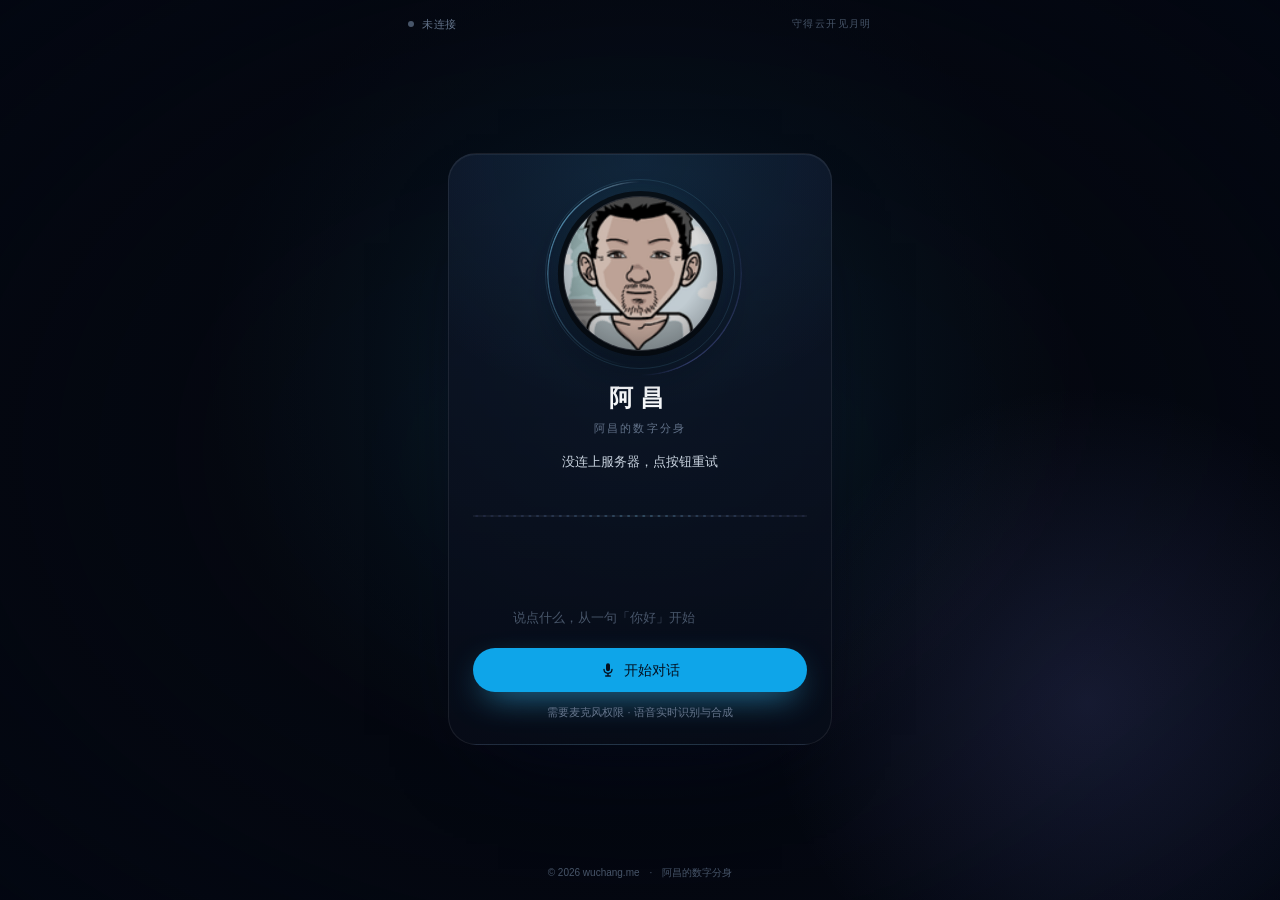
<file: index.html>
<!DOCTYPE html>
<html lang="zh-CN">

<head>
    <meta charset="UTF-8">
    <meta name="viewport" content="width=device-width, initial-scale=1.0, viewport-fit=cover">
    <title>阿昌 · 数字分身</title>
    <meta name="description" content="阿昌的数字分身：打开网页就能直接说话，实时语音识别 + 大模型 + 语音合成。">
    <meta name="theme-color" content="#05080f">
    <meta name="color-scheme" content="dark">

    <!-- 分享卡片 -->
    <meta property="og:type" content="website">
    <meta property="og:title" content="阿昌 · 数字分身">
    <meta property="og:description" content="打开就能说话：实时语音识别、大模型回答、克隆音色回复。">
    <meta property="og:image" content="assets/avatar@512.png">

    <link rel="icon" href="favicon.ico">
    <!-- Tailwind（本地编译产物，不依赖 CDN；源样式见 css/twin.src.css） -->
    <link rel="stylesheet" href="css/twin.css?v=1">
    <script>
    var _hmt = _hmt || [];
    (function() {
      var hm = document.createElement("script");
      hm.src = "https://hm.baidu.com/hm.js?6d9430ea497e0652a42e0aa5a2fcc6c3";
      var s = document.getElementsByTagName("script")[0]; 
      s.parentNode.insertBefore(hm, s);
    })();
    </script>
</head>

<body class="min-h-dvh overflow-y-auto bg-[#05080f] font-sans text-slate-200 antialiased" data-state="offline">

    <!-- 背景极光 -->
    <div class="aurora" aria-hidden="true">
        <div class="aurora-vignette"></div>
    </div>

    <main class="relative mx-auto flex min-h-dvh w-full max-w-lg flex-col px-5 pb-5 pt-4">

        <!-- 顶栏：连接状态 + 右上角一句轮换的禅语 -->
        <header class="flex w-full items-center justify-between gap-2 px-1 text-[11px] tracking-wider text-slate-500">
            <span class="inline-flex shrink-0 items-center gap-2">
                <span class="pill-dot h-1.5 w-1.5 rounded-full"></span>
                <span id="pillText">未连接</span>
            </span>
            <span id="zen" aria-live="off"><span id="zenText">日日是好日</span></span>
        </header>

        <!-- 主体 -->
        <div class="flex flex-1 items-center justify-center py-5">
            <section class="card flex w-full max-w-sm flex-col items-center">

                <!-- 头像 + 波纹环 -->
                <div id="stage" class="orb">
                    <div class="orb-halo"></div>
                    <div class="orb-ring orb-ring-a"></div>
                    <div class="orb-ring orb-ring-b"></div>
                    <div class="orb-face">
                        <img id="avatar" src="assets/avatar.png" srcset="assets/avatar.png 1x, assets/avatar@512.png 2x"
                            alt="阿昌的头像" width="512" height="512" decoding="async">
                    </div>
                </div>

                <!-- 名字 + 状态 -->
                <div class="mt-5 text-center">
                    <h1 class="text-[1.5rem] font-semibold leading-none tracking-[0.3em] text-slate-50">阿昌</h1>
                    <p class="mt-2.5 text-[11px] tracking-[0.2em] text-slate-500">阿昌的数字分身</p>
                    <p id="status" aria-live="polite"
                        class="mt-4 min-h-[1.25rem] text-[13px] leading-5 text-slate-300">点下面的按钮，开始和我说话</p>
                </div>

                <!-- 波纹（实时音量） -->
                <canvas id="wave" class="mt-5 h-12 w-full" aria-hidden="true"></canvas>

                <!-- 最近几轮对话（固定高度，避免对话时页面跳动） -->
                <div id="transcript"
                    class="mt-4 flex h-[4.5rem] w-full flex-col justify-end gap-1.5 overflow-hidden text-[13px] leading-5">
                </div>

                <!-- 主按钮 -->
                <button id="btnMain" type="button" class="btn btn-start mt-5 w-full" aria-pressed="false">
                    <svg id="icoMic" class="h-4 w-4" viewBox="0 0 24 24" fill="currentColor" aria-hidden="true">
                        <path
                            d="M12 2a3 3 0 0 1 3 3v6a3 3 0 0 1-6 0V5a3 3 0 0 1 3-3Zm7 9a1 1 0 1 0-2 0 5 5 0 0 1-10 0 1 1 0 1 0-2 0 7 7 0 0 0 6 6.92V20H8.5a1 1 0 0 0 0 2h7a1 1 0 0 0 0-2H13v-2.08A7 7 0 0 0 19 11Z" />
                    </svg>
                    <svg id="icoStop" class="hidden h-4 w-4" viewBox="0 0 24 24" fill="currentColor" aria-hidden="true">
                        <path d="M7 7h10v10H7z" />
                    </svg>
                    <span id="btnLabel">开始对话</span>
                </button>

                <p id="hint" class="mt-3 text-center text-[11px] leading-4 text-slate-500">
                    需要麦克风权限 · 语音实时识别与合成
                </p>
            </section>
        </div>

        <!-- 页脚：站点署名（许可与上游归属见 NOTICE.md / LICENSE） -->
        <footer class="flex items-center justify-center gap-2.5 text-[10px] text-slate-600">
            <a id="devLinks" href="diagnostics.html" class="hidden transition-colors hover:text-slate-400">部署自检</a>
            <span id="devSep" class="hidden" aria-hidden="true">·</span>
            <a id="devStandalone" href="standalone/" class="hidden transition-colors hover:text-slate-400">单文件版</a>
            <span id="devSep2" class="hidden" aria-hidden="true">·</span>
            <span>&copy; 2026 wuchang.me</span>
            <span aria-hidden="true">·</span>
            <span>阿昌的数字分身</span>
        </footer>
    </main>

    <noscript>
        <p class="fixed inset-x-0 bottom-0 bg-slate-900 p-3 text-center text-xs text-slate-300">
            这个页面需要 JavaScript 才能使用麦克风。
        </p>
    </noscript>

    <!-- Opus 编解码（小智协议上行/下行都是 Opus） -->
    <script src="js/utils/libopus.js?v=1"></script>
    <!-- 一句禅语（纯展示，不参与语音链路） -->
    <script src="js/zen.js?v=1"></script>
    <!-- 主逻辑 -->
    <script src="js/twin.js?v=1"></script>
</body>

</html>
</file>
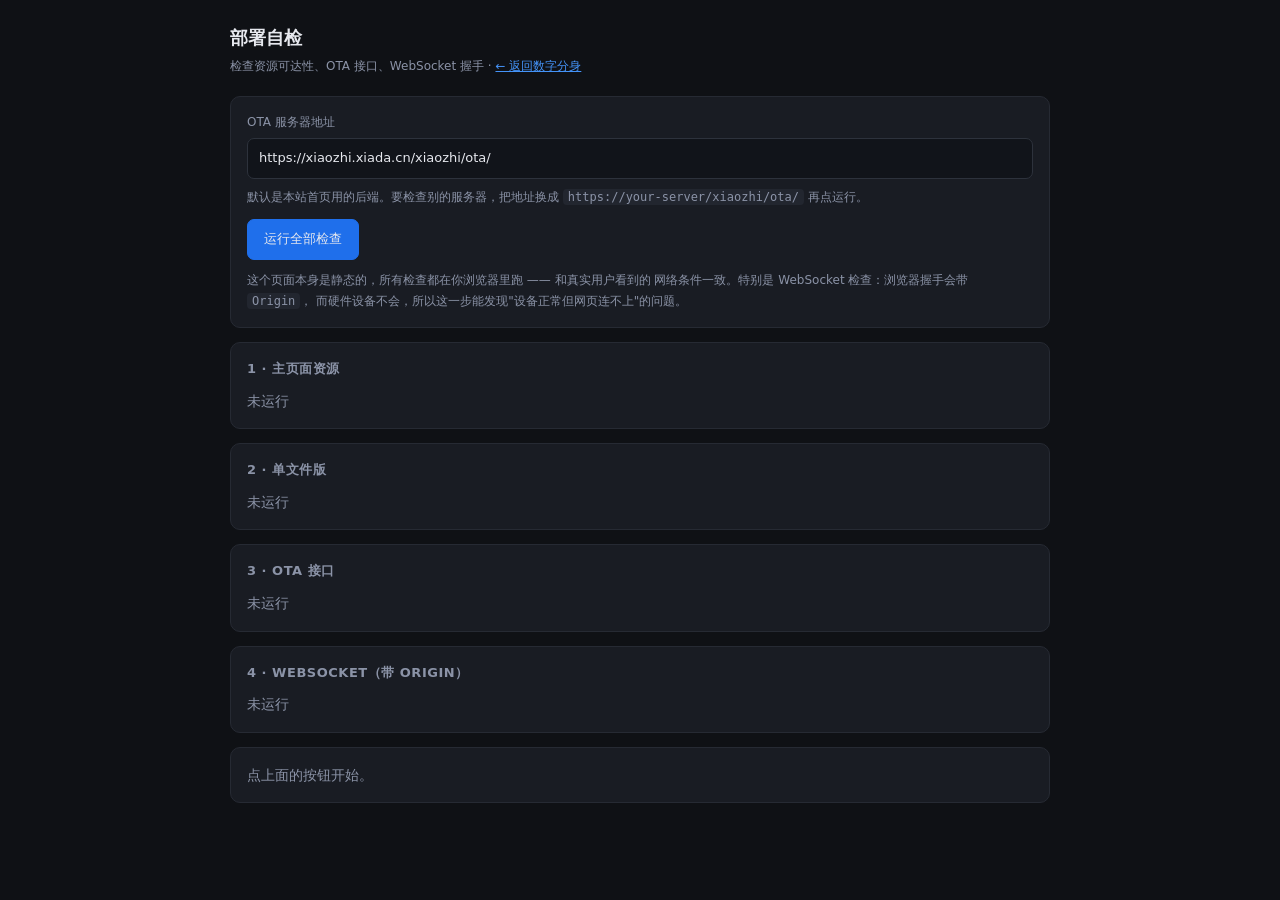
<file: diagnostics.html>
<!DOCTYPE html>
<html lang="zh-CN">
<head>
<meta charset="UTF-8">
<meta name="viewport" content="width=device-width, initial-scale=1">
<title>部署自检 · wuchang-online</title>
<style>
  :root { --bg:#0f1115; --card:#191c23; --fg:#e6e8ee; --dim:#8b93a7;
          --ok:#3fb950; --err:#f85149; --warn:#d29922; --accent:#4493f8; }
  * { box-sizing:border-box; }
  body { margin:0; padding:24px; font:14px/1.6 -apple-system,"Segoe UI",system-ui,sans-serif;
         background:var(--bg); color:var(--fg); }
  .wrap { max-width:820px; margin:0 auto; }
  h1 { font-size:18px; margin:0 0 4px; font-weight:600; }
  .sub { color:var(--dim); font-size:12px; margin-bottom:20px; }
  .card { background:var(--card); border:1px solid #262a33; border-radius:10px;
          padding:16px; margin-bottom:14px; }
  h2 { font-size:13px; margin:0 0 10px; font-weight:600; color:var(--dim);
       text-transform:uppercase; letter-spacing:.04em; }
  label { display:block; font-size:12px; color:var(--dim); margin-bottom:6px; }
  input[type=text] { width:100%; padding:9px 11px; border-radius:7px;
    border:1px solid #2d323c; background:#11141a; color:var(--fg);
    font:inherit; font-size:13px; }
  input[type=text]:focus { outline:none; border-color:var(--accent); }
  .row { display:flex; gap:9px; margin-top:12px; flex-wrap:wrap; }
  button { padding:9px 16px; border-radius:7px; border:1px solid #2d323c;
    background:#22262f; color:var(--fg); font:inherit; font-size:13px; cursor:pointer; }
  button:hover:not(:disabled) { background:#2a2f39; }
  button:disabled { opacity:.42; cursor:not-allowed; }
  button.primary { background:#1f6feb; border-color:#1f6feb; }
  button.primary:hover:not(:disabled) { background:#2a7aef; }
  table { width:100%; border-collapse:collapse; font:12px/1.6 ui-monospace,Consolas,monospace; }
  td { padding:3px 8px 3px 0; vertical-align:top; }
  td.s { width:22px; }
  td.n { width:74px; text-align:right; color:var(--dim); white-space:nowrap; }
  .ok { color:var(--ok); } .bad { color:var(--err); } .warn { color:var(--warn); }
  .dim { color:var(--dim); }
  .summary { margin-top:14px; padding:10px 12px; border-radius:7px;
             font-size:13px; font-weight:600; }
  .summary.pass { background:#12261a; color:var(--ok); border:1px solid #1c4427; }
  .summary.fail { background:#2a1416; color:var(--err); border:1px solid #5c2024; }
  .hint { font-size:12px; color:var(--dim); margin-top:10px; line-height:1.7; }
  code { background:#22262f; padding:1px 5px; border-radius:4px; font-size:12px; }
</style>
<script>
var _hmt = _hmt || [];
(function() {
  var hm = document.createElement("script");
  hm.src = "https://hm.baidu.com/hm.js?6d9430ea497e0652a42e0aa5a2fcc6c3";
  var s = document.getElementsByTagName("script")[0]; 
  s.parentNode.insertBefore(hm, s);
})();
</script>
</head>
<body>
<div class="wrap">
  <h1>部署自检</h1>
  <div class="sub">检查资源可达性、OTA 接口、WebSocket 握手 · <a href="./" style="color:var(--accent)">← 返回数字分身</a></div>

  <div class="card">
    <label for="ota">OTA 服务器地址</label>
    <input type="text" id="ota" value="https://xiaozhi.xiada.cn/xiaozhi/ota/"
           placeholder="填你自己的 xiaozhi-server 地址，如 https://your-server.com/xiaozhi/ota/">
    <div class="hint" style="margin-top:8px">
      默认是本站首页用的后端。要检查别的服务器，把地址换成 <code>https://your-server/xiaozhi/ota/</code> 再点运行。
    </div>
    <div class="row">
      <button class="primary" id="btnRun">运行全部检查</button>
    </div>
    <div class="hint">
      这个页面本身是静态的，所有检查都在你浏览器里跑 —— 和真实用户看到的
      网络条件一致。特别是 WebSocket 检查：浏览器握手会带 <code>Origin</code>，
      而硬件设备不会，所以这一步能发现"设备正常但网页连不上"的问题。
    </div>
  </div>

  <div class="card">
    <h2>1 · 主页面资源</h2>
    <div id="assets"><span class="dim">未运行</span></div>
  </div>

  <div class="card">
    <h2>2 · 单文件版</h2>
    <div id="single"><span class="dim">未运行</span></div>
  </div>

  <div class="card">
    <h2>3 · OTA 接口</h2>
    <div id="otabox"><span class="dim">未运行</span></div>
  </div>

  <div class="card">
    <h2>4 · WebSocket（带 Origin）</h2>
    <div id="wsbox"><span class="dim">未运行</span></div>
  </div>

  <div class="card">
    <div id="summary" class="dim">点上面的按钮开始。</div>
  </div>
</div>

<script>
"use strict";

var $ = function (id) { return document.getElementById(id); };
var failures = 0;

function row(container, ok, name, detail, cls) {
  var tr = document.createElement("tr");
  var s = document.createElement("td");
  s.className = "s " + (ok === true ? "ok" : ok === false ? "bad" : "warn");
  s.textContent = ok === true ? "✓" : ok === false ? "✗" : "–";
  var n = document.createElement("td");
  n.textContent = name;
  var d = document.createElement("td");
  d.className = cls || "";
  d.textContent = detail;
  tr.appendChild(s); tr.appendChild(n); tr.appendChild(d);
  var table = container.querySelector("table");
  if (!table) {
    table = document.createElement("table");
    container.innerHTML = "";
    container.appendChild(table);
  }
  table.appendChild(tr);
}

function reset(el) { el.innerHTML = '<span class="dim">检查中…</span>'; }

async function head(url) {
  try {
    var r = await fetch(url, { method: "GET", cache: "no-store" });
    return { ok: r.ok, status: r.status, size: (await r.text()).length };
  } catch (e) {
    return { ok: false, status: "ERR", error: e.message };
  }
}

/* ---------- 1. 主页面资源 ---------- */
async function checkAssets() {
  var box = $("assets");
  reset(box);

  var r = await fetch("index.html", { cache: "no-store" });
  if (!r.ok) {
    row(box, false, "index.html", "HTTP " + r.status);
    failures++;
    return;
  }
  var html = await r.text();
  row(box, true, "index.html", Math.round(html.length / 1024) + " KB");

  // 页面里的 resource 引用
  var re = /(?:src|href)="([^"]+)"/g;
  var refs = [];
  var m;
  while ((m = re.exec(html)) !== null) {
    var u = m[1].split("?")[0];
    if (/^(https?:|#|data:|mailto:|\/\/)/.test(u)) { continue; }
    if (refs.indexOf(u) < 0) { refs.push(u); }
  }

  for (var i = 0; i < refs.length; i++) {
    var res = await head(refs[i]);
    if (!res.ok) { failures++; }
    row(box, res.ok, refs[i], res.ok ? Math.round(res.size / 1024) + " KB" : String(res.status));
  }

  // app.js 的动态 import（首页已改用 js/twin.js，不再有 ES module 依赖）
  var ar = await fetch("js/twin.js", { cache: "no-store" });
  if (ar.ok) {
    var js = await ar.text();
    if (js.indexOf("CONFIG") > 0 && js.indexOf("/xiaozhi/ota/") > 0) {
      row(box, true, "OTA 默认值", "已内置（改 js/twin.js 顶部 CONFIG）");
    } else {
      failures++;
      row(box, false, "OTA 默认值", "未在 js/twin.js 里找到", "bad");
    }
  } else {
    failures++;
    row(box, false, "js/twin.js", "HTTP " + ar.status, "bad");
  }

  // 高分屏头像走 srcset，不进上面的 refs 循环
  var r3 = await head("assets/avatar@512.png");
  if (!r3.ok) { failures++; }
  row(box, r3.ok, "assets/avatar@512.png", r3.ok ? Math.round(r3.size / 1024) + " KB" : String(r3.status));
}

/* ---------- 2. 单文件版 ---------- */
async function checkSingle() {
  var box = $("single");
  reset(box);

  var r = await head("standalone/index.html");
  if (!r.ok) { failures++; row(box, false, "standalone/index.html", String(r.status)); return; }
  row(box, true, "standalone/index.html", (r.size / 1024 / 1024).toFixed(2) + " MB");

  // 自包含校验：不应有外部 script/link
  var t = await (await fetch("standalone/index.html", { cache: "no-store" })).text();
  var ext = t.match(/(?:src|href)="(?:https?:)?\/\/[^"]+"/g);
  if (ext && ext.length) {
    failures++;
    row(box, false, "外部引用", ext.slice(0, 3).join(" "), "bad");
  } else {
    row(box, true, "自包含", "无外部请求");
  }
  if (t.indexOf("_opus_encoder_init") > 0) {
    row(box, true, "内联 Opus", "已包含");
  } else {
    failures++;
    row(box, false, "内联 Opus", "缺失", "bad");
  }
  row(box, true, "生成器", "standalone/build.html");
}

/* ---------- 3. OTA ---------- */
function uuid() {
  if (crypto.randomUUID) { return crypto.randomUUID(); }
  return "xxxxxxxx-xxxx-4xxx-yxxx-xxxxxxxxxxxx".replace(/[xy]/g, function (c) {
    var r = Math.random() * 16 | 0;
    return (c === "x" ? r : (r & 3 | 8)).toString(16);
  });
}

async function checkOta() {
  var box = $("otabox");
  reset(box);
  var url = $("ota").value.trim();
  if (!url) { row(box, false, "OTA", "地址为空"); failures++; return; }

  var mac = "02:00:00:" + [0, 1, 2].map(function () {
    return (Math.random() * 256 | 0).toString(16).padStart(2, "0");
  }).join(":");
  var cid = "selfcheck-" + uuid().slice(0, 8);

  var body = {
    version: 0, uuid: "",
    application: { name: "wuchang-online-selfcheck", version: "1.0.0" },
    ota: { label: "selfcheck" },
    board: { type: "bread-compact-wifi", ssid: "", rssi: 0, channel: 0, ip: "", mac: mac },
    flash_size: 0, minimum_free_heap_size: 0,
    mac_address: mac, chip_model_name: "esp32s3",
    chip_info: { model: 0, cores: 0, revision: 0, features: 0 },
    partition_table: [{ label: "", type: 0, subtype: 0, address: 0, size: 0 }]
  };

  try {
    var r = await fetch(url, {
      method: "POST",
      headers: { "Content-Type": "application/json", "Device-Id": mac, "Client-Id": cid },
      body: JSON.stringify(body)
    });
    if (!r.ok) { failures++; row(box, false, "POST " + url, "HTTP " + r.status); return; }
    row(box, true, "POST", "HTTP 200");

    var j = await r.json();
    if (j && j.websocket && j.websocket.url) {
      row(box, true, "websocket.url", j.websocket.url);
      window.__wsUrl = j.websocket.url;
    } else {
      failures++;
      row(box, false, "响应缺 websocket", JSON.stringify(j).slice(0, 120), "bad");
    }
    if (j && j.firmware) {
      row(box, true, "firmware.version", String(j.firmware.version || "(未指定)"));
    }
  } catch (e) {
    failures++;
    var hint = e.message;
    if (/Failed to fetch/i.test(hint)) {
      hint += "（可能是 CORS 或跨域不可达）";
    }
    row(box, false, "POST " + url, hint, "bad");
  }
}

/* ---------- 4. WebSocket ---------- */
function checkWs() {
  var box = $("wsbox");
  reset(box);
  var base = window.__wsUrl || $("ota").value.trim().replace(/\/xiaozhi\/ota\/?$/, "/xiaozhi/v1/");
  if (!base) { failures++; row(box, false, "WS", "没有可用地址"); return; }

  var u;
  try { u = new URL(base); } catch (e) {
    failures++; row(box, false, "WS 地址非法", base); return;
  }
  u.searchParams.append("device-id", "02:00:00:aa:bb:cc");
  u.searchParams.append("client-id", "selfcheck-" + uuid().slice(0, 8));

  row(box, true, "目标", u.toString());

  // 浏览器握手必然带 Origin，这正是要验证的
  var done = false;
  var timer = setTimeout(function () {
    if (done) { return; }
    done = true;
    failures++;
    row(box, false, "握手超时", "8 秒内未收到 hello");
    finish();
  }, 8000);

  var ws;
  try {
    ws = new WebSocket(u.toString());
  } catch (e) {
    clearTimeout(timer);
    failures++;
    row(box, false, "创建失败", e.message);
    finish();
    return;
  }
  ws.binaryType = "arraybuffer";

  ws.onopen = function () {
    row(box, true, "握手", "101 Switching Protocols（带 Origin 成功）");
    ws.send(JSON.stringify({
      type: "hello", version: 1, transport: "websocket",
      features: { mcp: false, aec: false },
      audio_params: { format: "opus", sample_rate: 16000, channels: 1, frame_duration: 60 }
    }));
  };

  ws.onmessage = function (ev) {
    if (typeof ev.data === "string") {
      try {
        var m = JSON.parse(ev.data);
        if (m.type === "hello") {
          row(box, true, "会话建立", "session=" + String(m.session_id || "").slice(0, 8));
          var ap = m.audio_params;
          if (ap) { row(box, true, "audio_params", JSON.stringify(ap)); }
          if (!done) { done = true; clearTimeout(timer); ws.close(); finish(); }
        }
      } catch (e) { /* 忽略非 JSON */ }
    }
  };

  ws.onerror = function () {
    if (done) { return; }
    done = true;
    clearTimeout(timer);
    failures++;
    row(box, false, "连接错误", "浏览器不暴露细节，看控制台", "bad");
    finish();
  };

  ws.onclose = function () {
    if (done) { return; }
    done = true;
    clearTimeout(timer);
    failures++;
    row(box, false, "提前关闭", "未完成 hello 交换", "bad");
    finish();
  };
}

/* ---------- 汇总 ---------- */
function finish() {
  var s = $("summary");
  if (failures === 0) {
    s.className = "summary pass";
    s.textContent = "✓ 全部检查通过，可以正常使用";
  } else {
    s.className = "summary fail";
    s.textContent = "✗ 有 " + failures + " 项失败";
  }
}

async function runAll() {
  $("btnRun").disabled = true;
  failures = 0;
  $("summary").className = "dim";
  $("summary").textContent = "检查中…";
  window.__wsUrl = null;

  $("assets").innerHTML = ""; $("single").innerHTML = "";
  $("otabox").innerHTML = ""; $("wsbox").innerHTML = "";

  await checkAssets();
  await checkSingle();
  await checkOta();
  checkWs();

  setTimeout(function () { $("btnRun").disabled = false; }, 9000);
}

$("btnRun").onclick = runAll;
</script>
</body>
</html>
</file>
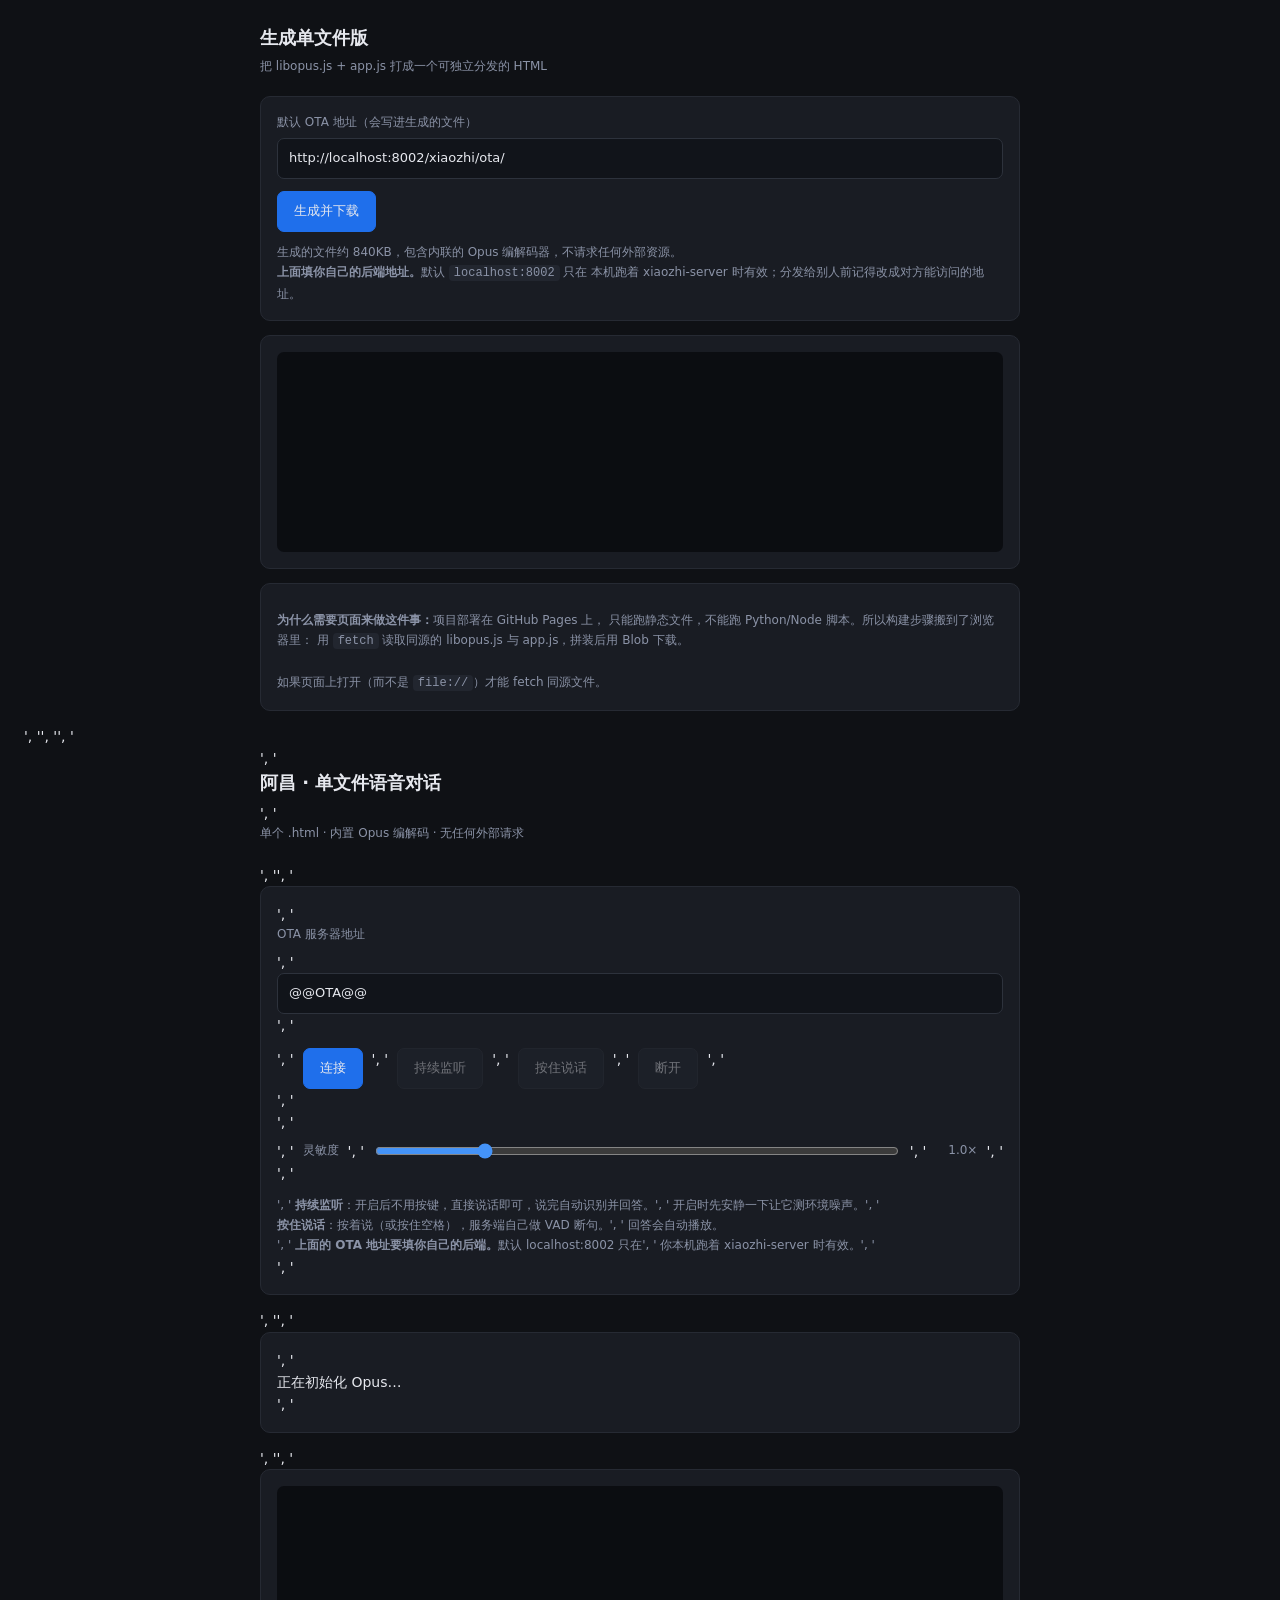
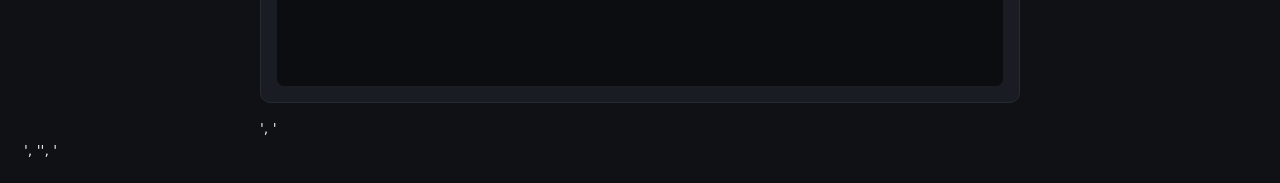
<file: standalone/build.html>
<!DOCTYPE html>
<html lang="zh-CN">
<head>
<meta charset="UTF-8">
<meta name="viewport" content="width=device-width, initial-scale=1">
<title>生成单文件版 · wuchang-online</title>
<style>
  :root { --bg:#0f1115; --card:#191c23; --fg:#e6e8ee; --dim:#8b93a7;
          --ok:#3fb950; --err:#f85149; --accent:#4493f8; }
  * { box-sizing:border-box; }
  body { margin:0; padding:24px; font:14px/1.6 -apple-system,"Segoe UI",system-ui,sans-serif;
         background:var(--bg); color:var(--fg); }
  .wrap { max-width:760px; margin:0 auto; }
  h1 { font-size:18px; margin:0 0 4px; font-weight:600; }
  .sub { color:var(--dim); font-size:12px; margin-bottom:20px; }
  .card { background:var(--card); border:1px solid #262a33; border-radius:10px;
          padding:16px; margin-bottom:14px; }
  label { display:block; font-size:12px; color:var(--dim); margin-bottom:6px; }
  input[type=text] { width:100%; padding:9px 11px; border-radius:7px;
    border:1px solid #2d323c; background:#11141a; color:var(--fg);
    font:inherit; font-size:13px; }
  input[type=text]:focus { outline:none; border-color:var(--accent); }
  .row { display:flex; gap:9px; margin-top:12px; flex-wrap:wrap; }
  button { padding:9px 16px; border-radius:7px; border:1px solid #2d323c;
    background:#22262f; color:var(--fg); font:inherit; font-size:13px; cursor:pointer; }
  button:hover:not(:disabled) { background:#2a2f39; }
  button:disabled { opacity:.42; cursor:not-allowed; }
  button.primary { background:#1f6feb; border-color:#1f6feb; }
  button.primary:hover:not(:disabled) { background:#2a7aef; }
  a.dl { display:none; margin-top:12px; padding:9px 16px; border-radius:7px;
         background:#238636; color:#fff; text-decoration:none; font-size:13px; }
  #log { height:200px; overflow-y:auto; background:#0b0d11; border-radius:7px;
    padding:10px; font:12px/1.65 ui-monospace,Consolas,monospace;
    white-space:pre-wrap; word-break:break-all; }
  #log .i { color:#79c0ff; } #log .e { color:var(--err); }
  #log .u { color:#7ee787; } #log .w { color:#d29922; }
  .hint { font-size:12px; color:var(--dim); margin-top:10px; line-height:1.7; }
  code { background:#22262f; padding:1px 5px; border-radius:4px; font-size:12px; }
</style>
<script>
var _hmt = _hmt || [];
(function() {
  var hm = document.createElement("script");
  hm.src = "https://hm.baidu.com/hm.js?6d9430ea497e0652a42e0aa5a2fcc6c3";
  var s = document.getElementsByTagName("script")[0]; 
  s.parentNode.insertBefore(hm, s);
})();
</script>
</head>
<body>
<div class="wrap">
  <h1>生成单文件版</h1>
  <div class="sub">把 libopus.js + app.js 打成一个可独立分发的 HTML</div>

  <div class="card">
    <label for="ota">默认 OTA 地址（会写进生成的文件）</label>
    <input type="text" id="ota" value="http://localhost:8002/xiaozhi/ota/"
           placeholder="填你自己的 xiaozhi-server 地址">
    <div class="row">
      <button class="primary" id="btn">生成并下载</button>
    </div>
    <a class="dl" id="dl" download="index.html">↓ 下载 index.html</a>
    <div class="hint">
      生成的文件约 840KB，包含内联的 Opus 编解码器，不请求任何外部资源。<br>
      <b>上面填你自己的后端地址。</b>默认 <code>localhost:8002</code> 只在
      本机跑着 xiaozhi-server 时有效；分发给别人前记得改成对方能访问的地址。
    </div>
  </div>

  <div class="card"><div id="log"></div></div>

  <div class="card">
    <div class="hint">
      <b>为什么需要页面来做这件事：</b>项目部署在 GitHub Pages 上，
      只能跑静态文件，不能跑 Python/Node 脚本。所以构建步骤搬到了浏览器里：
      用 <code>fetch</code> 读取同源的 libopus.js 与 app.js，拼装后用 Blob 下载。
      <br><br>
      如果页面上打开（而不是 <code>file://</code>）才能 fetch 同源文件。
    </div>
  </div>
</div>

<script>
"use strict";

var $ = function (id) { return document.getElementById(id); };

function log(msg, cls) {
  var box = $("log");
  var d = document.createElement("div");
  d.className = cls || "i";
  d.textContent = msg;
  box.appendChild(d);
  box.scrollTop = box.scrollHeight;
}

// 模板里的 {{...}} 占位，避免和外层 HTML 花括号冲突
var TEMPLATE = [
'<!DOCTYPE html>',
'<html lang="zh-CN">',
'<head>',
'<meta charset="UTF-8">',
'<meta name="viewport" content="width=device-width, initial-scale=1">',
'<title>阿昌 · 单文件语音对话</title>',
'<style>',
'  :root { --bg:#0f1115; --card:#191c23; --fg:#e6e8ee; --dim:#8b93a7;',
'          --ok:#3fb950; --warn:#d29922; --err:#f85149; --accent:#4493f8; }',
'  * { box-sizing:border-box; }',
'  body { margin:0; padding:24px; font:14px/1.6 -apple-system,"Segoe UI",system-ui,sans-serif;',
'         background:var(--bg); color:var(--fg); }',
'  .wrap { max-width:720px; margin:0 auto; }',
'  h1 { font-size:18px; margin:0 0 4px; font-weight:600; }',
'  .sub { color:var(--dim); font-size:12px; margin-bottom:20px; }',
'  .card { background:var(--card); border:1px solid #262a33; border-radius:10px;',
'          padding:16px; margin-bottom:14px; }',
'  label { display:block; font-size:12px; color:var(--dim); margin-bottom:6px; }',
'  input[type=text] { width:100%; padding:9px 11px; border-radius:7px;',
'    border:1px solid #2d323c; background:#11141a; color:var(--fg);',
'    font:inherit; font-size:13px; }',
'  input[type=text]:focus { outline:none; border-color:var(--accent); }',
'  .row { display:flex; gap:9px; margin-top:12px; flex-wrap:wrap; }',
'  button { padding:9px 16px; border-radius:7px; border:1px solid #2d323c;',
'    background:#22262f; color:var(--fg); font:inherit; font-size:13px; cursor:pointer; }',
'  button:hover:not(:disabled) { background:#2a2f39; }',
'  button:disabled { opacity:.42; cursor:not-allowed; }',
'  button.primary { background:#1f6feb; border-color:#1f6feb; }',
'  button.primary:hover:not(:disabled) { background:#2a7aef; }',
'  button.danger { background:#8b2c2c; border-color:#a33; }',
'  button.active { background:#1a7f37; border-color:#238636; color:#fff; }',
'  button.active:hover { background:#238636; }',
'  .status { display:flex; align-items:center; gap:8px; font-size:13px; }',
'  .dot { width:8px; height:8px; border-radius:50%; background:#555; flex:none; }',
'  .dot.on { background:var(--ok); box-shadow:0 0 8px var(--ok); }',
'  .dot.busy { background:var(--warn); }',
'  .dot.err { background:var(--err); }',
'  #log { height:240px; overflow-y:auto; background:#0b0d11; border-radius:7px;',
'    padding:10px; font:12px/1.65 ui-monospace,Consolas,monospace;',
'    white-space:pre-wrap; word-break:break-all; }',
'  #log .t { color:#5a6274; } #log .i { color:#79c0ff; }',
'  #log .w { color:var(--warn); } #log .e { color:var(--err); }',
'  #log .u { color:#7ee787; } #log .a { color:#d2a8ff; }',
'  .meter { height:3px; background:#22262f; border-radius:2px; margin-top:10px; overflow:hidden; }',
'  .meter > i { display:block; height:100%; width:0; background:var(--ok); transition:width .08s linear; }',
'  .hint { font-size:12px; color:var(--dim); margin-top:10px; line-height:1.7; }',
'</style>',
'<script>',
'var _hmt = _hmt || [];',
'(function() {',
'  var hm = document.createElement("script");',
'  hm.src = "https://hm.baidu.com/hm.js?6d9430ea497e0652a42e0aa5a2fcc6c3";',
'  var s = document.getElementsByTagName("script")[0]; ',
'  s.parentNode.insertBefore(hm, s);',
'})();',
'</script>',
'</head>',
'<body>',
'<div class="wrap">',
'  <h1>阿昌 · 单文件语音对话</h1>',
'  <div class="sub">单个 .html · 内置 Opus 编解码 · 无任何外部请求</div>',
'',
'  <div class="card">',
'    <label for="ota">OTA 服务器地址</label>',
'    <input type="text" id="ota" value="@@OTA@@">',
'    <div class="row">',
'      <button class="primary" id="btnConnect">连接</button>',
'      <button id="btnContinuous" disabled>持续监听</button>',
'      <button id="btnTalk" disabled>按住说话</button>',
'      <button class="danger" id="btnClose" disabled>断开</button>',
'    </div>',
'    <div class="meter"><i id="lvl"></i></div>',
'    <div class="row" style="align-items:center;margin-top:6px">',
'      <span style="font-size:12px;color:#8b93a7;white-space:nowrap">灵敏度</span>',
'      <input type="range" id="sens" min="50" max="300" value="100"',
'             style="flex:1;accent-color:#4493f8">',
'      <span id="sensVal" style="font-size:12px;color:#8b93a7;width:42px;text-align:right">1.0×</span>',
'    </div>',
'    <div class="hint">',
'      <b>持续监听</b>：开启后不用按键，直接说话即可，说完自动识别并回答。',
'      开启时先安静一下让它测环境噪声。',
'      <br><b>按住说话</b>：按着说（或按住空格），服务端自己做 VAD 断句。',
'      回答会自动播放。<br>',
'      <b>上面的 OTA 地址要填你自己的后端。</b>默认 localhost:8002 只在',
'      你本机跑着 xiaozhi-server 时有效。',
'    </div>',
'  </div>',
'',
'  <div class="card">',
'    <div class="status"><span class="dot" id="dot"></span><span id="state">正在初始化 Opus…</span></div>',
'  </div>',
'',
'  <div class="card"><div id="log"></div></div>',
'</div>',
'',
'<script>',
'@@OPUS@@',
'@@CLOSE@@',
'',
'<script>',
'@@APP@@',
'@@CLOSE@@',
'</body>',
'</html>'
].join('\n');

async function build() {
  var ota = $("ota").value.trim() || "http://localhost:8002/xiaozhi/ota/";
  $("btn").disabled = true;
  $("dl").style.display = "none";
  log("开始构建…", "i");

  try {
    // 同源读取（Pages 上是同域，能 fetch）
    log("读取 ../js/utils/libopus.js", "i");
    var r1 = await fetch("../js/utils/libopus.js");
    if (!r1.ok) { throw new Error("libopus.js HTTP " + r1.status); }
    var opusSrc = await r1.text();
    log("  " + Math.round(opusSrc.length / 1024) + " KB", "u");

    log("读取 app.js", "i");
    var r2 = await fetch("app.js");
    if (!r2.ok) { throw new Error("app.js HTTP " + r2.status); }
    var appSrc = await r2.text();
    log("  " + Math.round(appSrc.length / 1024) + " KB", "u");

    // 防止 asm.js 里出现 </script 提前闭合
    if (/<\/script/i.test(opusSrc)) {
      opusSrc = opusSrc.replace(/<\/script/gi, "<\\/script");
      log("  已转义 libopus 中的 </script", "w");
    }

    var out = TEMPLATE
      .replace("@@OTA@@", ota.replace(/"/g, "&quot;"))
      .replace("@@OPUS@@", function () { return opusSrc; })
      .replace("@@APP@@", function () { return appSrc; });

    var blob = new Blob([out], { type: "text/html;charset=utf-8" });
    var url = URL.createObjectURL(blob);
    var a = $("dl");
    a.href = url;
    a.style.display = "inline-block";
    log("完成：" + (blob.size / 1024 / 1024).toFixed(2) + " MB", "u");
    log("点下面的按钮下载 index.html", "u");
    log("", "i");
    log("提示：下载后要用 http(s) 打开，file:// 下浏览器不给麦克风权限。", "w");

  } catch (e) {
    log("失败：" + e.message, "e");
    log("如果是 file:// 打开本页，fetch 同源文件会被浏览器拦截，", "w");
    log("请用本地静态服务或直接访问 GitHub Pages 上的这个页面。", "w");
  } finally {
    $("btn").disabled = false;
  }
}

$("btn").onclick = build;
log("就绪。点「生成并下载」。", "i");
</script>
</body>
</html>
</file>
<file: css/twin.css>
*,:after,:before{--tw-border-spacing-x:0;--tw-border-spacing-y:0;--tw-translate-x:0;--tw-translate-y:0;--tw-rotate:0;--tw-skew-x:0;--tw-skew-y:0;--tw-scale-x:1;--tw-scale-y:1;--tw-pan-x: ;--tw-pan-y: ;--tw-pinch-zoom: ;--tw-scroll-snap-strictness:proximity;--tw-gradient-from-position: ;--tw-gradient-via-position: ;--tw-gradient-to-position: ;--tw-ordinal: ;--tw-slashed-zero: ;--tw-numeric-figure: ;--tw-numeric-spacing: ;--tw-numeric-fraction: ;--tw-ring-inset: ;--tw-ring-offset-width:0px;--tw-ring-offset-color:#fff;--tw-ring-color:rgba(59,130,246,.5);--tw-ring-offset-shadow:0 0 #0000;--tw-ring-shadow:0 0 #0000;--tw-shadow:0 0 #0000;--tw-shadow-colored:0 0 #0000;--tw-blur: ;--tw-brightness: ;--tw-contrast: ;--tw-grayscale: ;--tw-hue-rotate: ;--tw-invert: ;--tw-saturate: ;--tw-sepia: ;--tw-drop-shadow: ;--tw-backdrop-blur: ;--tw-backdrop-brightness: ;--tw-backdrop-contrast: ;--tw-backdrop-grayscale: ;--tw-backdrop-hue-rotate: ;--tw-backdrop-invert: ;--tw-backdrop-opacity: ;--tw-backdrop-saturate: ;--tw-backdrop-sepia: ;--tw-contain-size: ;--tw-contain-layout: ;--tw-contain-paint: ;--tw-contain-style: }::backdrop{--tw-border-spacing-x:0;--tw-border-spacing-y:0;--tw-translate-x:0;--tw-translate-y:0;--tw-rotate:0;--tw-skew-x:0;--tw-skew-y:0;--tw-scale-x:1;--tw-scale-y:1;--tw-pan-x: ;--tw-pan-y: ;--tw-pinch-zoom: ;--tw-scroll-snap-strictness:proximity;--tw-gradient-from-position: ;--tw-gradient-via-position: ;--tw-gradient-to-position: ;--tw-ordinal: ;--tw-slashed-zero: ;--tw-numeric-figure: ;--tw-numeric-spacing: ;--tw-numeric-fraction: ;--tw-ring-inset: ;--tw-ring-offset-width:0px;--tw-ring-offset-color:#fff;--tw-ring-color:rgba(59,130,246,.5);--tw-ring-offset-shadow:0 0 #0000;--tw-ring-shadow:0 0 #0000;--tw-shadow:0 0 #0000;--tw-shadow-colored:0 0 #0000;--tw-blur: ;--tw-brightness: ;--tw-contrast: ;--tw-grayscale: ;--tw-hue-rotate: ;--tw-invert: ;--tw-saturate: ;--tw-sepia: ;--tw-drop-shadow: ;--tw-backdrop-blur: ;--tw-backdrop-brightness: ;--tw-backdrop-contrast: ;--tw-backdrop-grayscale: ;--tw-backdrop-hue-rotate: ;--tw-backdrop-invert: ;--tw-backdrop-opacity: ;--tw-backdrop-saturate: ;--tw-backdrop-sepia: ;--tw-contain-size: ;--tw-contain-layout: ;--tw-contain-paint: ;--tw-contain-style: }

/*! tailwindcss v3.4.17 | MIT License | https://tailwindcss.com*/*,:after,:before{box-sizing:border-box;border:0 solid #e5e7eb}:after,:before{--tw-content:""}:host,html{line-height:1.5;-webkit-text-size-adjust:100%;-moz-tab-size:4;-o-tab-size:4;tab-size:4;font-family:-apple-system,BlinkMacSystemFont,Segoe UI,Roboto,PingFang SC,Hiragino Sans GB,Microsoft YaHei,Noto Sans SC,sans-serif;font-feature-settings:normal;font-variation-settings:normal;-webkit-tap-highlight-color:transparent}body{margin:0;line-height:inherit}hr{height:0;color:inherit;border-top-width:1px}abbr:where([title]){-webkit-text-decoration:underline dotted;text-decoration:underline dotted}h1,h2,h3,h4,h5,h6{font-size:inherit;font-weight:inherit}a{color:inherit;text-decoration:inherit}b,strong{font-weight:bolder}code,kbd,pre,samp{font-family:ui-monospace,SFMono-Regular,Menlo,Monaco,Consolas,Liberation Mono,Courier New,monospace;font-feature-settings:normal;font-variation-settings:normal;font-size:1em}small{font-size:80%}sub,sup{font-size:75%;line-height:0;position:relative;vertical-align:baseline}sub{bottom:-.25em}sup{top:-.5em}table{text-indent:0;border-color:inherit;border-collapse:collapse}button,input,optgroup,select,textarea{font-family:inherit;font-feature-settings:inherit;font-variation-settings:inherit;font-size:100%;font-weight:inherit;line-height:inherit;letter-spacing:inherit;color:inherit;margin:0;padding:0}button,select{text-transform:none}button,input:where([type=button]),input:where([type=reset]),input:where([type=submit]){-webkit-appearance:button;background-color:transparent;background-image:none}:-moz-focusring{outline:auto}:-moz-ui-invalid{box-shadow:none}progress{vertical-align:baseline}::-webkit-inner-spin-button,::-webkit-outer-spin-button{height:auto}[type=search]{-webkit-appearance:textfield;outline-offset:-2px}::-webkit-search-decoration{-webkit-appearance:none}::-webkit-file-upload-button{-webkit-appearance:button;font:inherit}summary{display:list-item}blockquote,dd,dl,figure,h1,h2,h3,h4,h5,h6,hr,p,pre{margin:0}fieldset{margin:0}fieldset,legend{padding:0}menu,ol,ul{list-style:none;margin:0;padding:0}dialog{padding:0}textarea{resize:vertical}input::-moz-placeholder,textarea::-moz-placeholder{opacity:1;color:#9ca3af}input::placeholder,textarea::placeholder{opacity:1;color:#9ca3af}[role=button],button{cursor:pointer}:disabled{cursor:default}audio,canvas,embed,iframe,img,object,svg,video{display:block;vertical-align:middle}img,video{max-width:100%;height:auto}[hidden]:where(:not([hidden=until-found])){display:none}.fixed{position:fixed}.relative{position:relative}.inset-x-0{left:0;right:0}.bottom-0{bottom:0}.mx-auto{margin-left:auto;margin-right:auto}.mt-0\.5{margin-top:.125rem}.mt-2\.5{margin-top:.625rem}.mt-3{margin-top:.75rem}.mt-4{margin-top:1rem}.mt-5{margin-top:1.25rem}.line-clamp-2{overflow:hidden;display:-webkit-box;-webkit-box-orient:vertical;-webkit-line-clamp:2}.flex{display:flex}.inline-flex{display:inline-flex}.hidden{display:none}.h-1\.5{height:.375rem}.h-12{height:3rem}.h-4{height:1rem}.h-\[4\.5rem\]{height:4.5rem}.min-h-\[1\.25rem\]{min-height:1.25rem}.min-h-dvh{min-height:100dvh}.w-1\.5{width:.375rem}.w-4{width:1rem}.w-8{width:2rem}.w-full{width:100%}.max-w-lg{max-width:32rem}.max-w-sm{max-width:24rem}.flex-1{flex:1 1 0%}.shrink-0{flex-shrink:0}.resize{resize:both}.flex-col{flex-direction:column}.items-start{align-items:flex-start}.items-center{align-items:center}.justify-end{justify-content:flex-end}.justify-center{justify-content:center}.justify-between{justify-content:space-between}.gap-1\.5{gap:.375rem}.gap-2{gap:.5rem}.gap-2\.5{gap:.625rem}.overflow-hidden{overflow:hidden}.overflow-y-auto{overflow-y:auto}.rounded-full{border-radius:9999px}.bg-\[\#05080f\]{--tw-bg-opacity:1;background-color:rgb(5 8 15/var(--tw-bg-opacity,1))}.bg-slate-900{--tw-bg-opacity:1;background-color:rgb(15 23 42/var(--tw-bg-opacity,1))}.p-3{padding:.75rem}.px-1{padding-left:.25rem;padding-right:.25rem}.px-5{padding-left:1.25rem;padding-right:1.25rem}.py-5{padding-top:1.25rem}.pb-5,.py-5{padding-bottom:1.25rem}.pt-4{padding-top:1rem}.text-center{text-align:center}.font-sans{font-family:-apple-system,BlinkMacSystemFont,Segoe UI,Roboto,PingFang SC,Hiragino Sans GB,Microsoft YaHei,Noto Sans SC,sans-serif}.text-\[1\.5rem\]{font-size:1.5rem}.text-\[10px\]{font-size:10px}.text-\[11px\]{font-size:11px}.text-\[13px\]{font-size:13px}.text-xs{font-size:.75rem;line-height:1rem}.font-semibold{font-weight:600}.leading-4{line-height:1rem}.leading-5{line-height:1.25rem}.leading-none{line-height:1}.tracking-\[0\.2em\]{letter-spacing:.2em}.tracking-\[0\.3em\]{letter-spacing:.3em}.tracking-wider{letter-spacing:.05em}.tracking-widest{letter-spacing:.1em}.text-sky-300\/70{color:rgba(125,211,252,.7)}.text-sky-50\/90{color:rgba(240,249,255,.9)}.text-slate-200{--tw-text-opacity:1;color:rgb(226 232 240/var(--tw-text-opacity,1))}.text-slate-300{--tw-text-opacity:1;color:rgb(203 213 225/var(--tw-text-opacity,1))}.text-slate-400{--tw-text-opacity:1;color:rgb(148 163 184/var(--tw-text-opacity,1))}.text-slate-50{--tw-text-opacity:1;color:rgb(248 250 252/var(--tw-text-opacity,1))}.text-slate-500{--tw-text-opacity:1;color:rgb(100 116 139/var(--tw-text-opacity,1))}.text-slate-600{--tw-text-opacity:1;color:rgb(71 85 105/var(--tw-text-opacity,1))}.antialiased{-webkit-font-smoothing:antialiased;-moz-osx-font-smoothing:grayscale}.transition-colors{transition-property:color,background-color,border-color,text-decoration-color,fill,stroke;transition-timing-function:cubic-bezier(.4,0,.2,1);transition-duration:.15s}:root{--level:0;color-scheme:dark}body,html{height:100%}body{background-color:#05080f}.aurora{position:fixed;inset:0;z-index:-10;overflow:hidden;pointer-events:none}.aurora:before{content:"";position:absolute;left:50%;top:-30%;width:100vmax;height:100vmax;transform:translateX(-50%);background:radial-gradient(circle closest-side,rgba(56,189,248,.17),rgba(56,189,248,.05) 42%,transparent 68%)}.aurora:after{content:"";position:absolute;right:-25%;bottom:-35%;width:80vmax;height:80vmax;background:radial-gradient(circle closest-side,rgba(129,140,248,.14),transparent 62%)}.aurora-vignette{position:absolute;inset:0;background:radial-gradient(ellipse at center,transparent 0,rgba(3,7,18,.55) 70%,rgba(3,7,18,.9) 100%)}.card{border-radius:1.75rem;padding:1.75rem 1.5rem 1.5rem;border:1px solid hsla(0,0%,100%,.08);background:radial-gradient(120% 70% at 50% 0,rgba(56,189,248,.1),transparent 62%),linear-gradient(180deg,rgba(15,23,42,.72),rgba(7,12,24,.9));box-shadow:0 40px 90px -50px #020617,inset 0 1px 0 hsla(0,0%,100%,.06)}.card,.orb{position:relative}.orb{display:grid;place-items:center;width:clamp(7rem,22vh,11.5rem);aspect-ratio:1;flex:none}.orb-halo{position:absolute;inset:-30%;pointer-events:none;background:radial-gradient(circle closest-side,rgba(56,189,248,.45),rgba(56,189,248,.12) 52%,transparent 72%);filter:blur(20px);opacity:calc(.34 + var(--level)*.55);transform:scale(calc(.9 + var(--level)*.24));transition:opacity .25s linear,transform .25s linear}.orb-face,.orb-halo{border-radius:9999px}.orb-face{position:relative;width:84%;aspect-ratio:1;overflow:hidden;border:1px solid hsla(0,0%,100%,.16);background:#0b1424;box-shadow:0 0 0 5px rgba(5,8,15,.75),0 18px 50px -14px rgba(2,6,23,.95),0 0 calc(30px + var(--level)*80px) calc(var(--level)*8px) rgba(56,189,248,calc(.12 + var(--level)*.32));transform:scale(calc(1 + var(--level)*.045));transition:transform .12s linear,box-shadow .25s linear}.orb-face img{display:block;width:100%;height:100%;-o-object-fit:cover;object-fit:cover;-webkit-user-select:none;-moz-user-select:none;user-select:none;-webkit-user-drag:none}.orb-face:after{content:"";inset:0;background:radial-gradient(circle at 50% 42%,transparent 52%,rgba(5,8,15,.42) 100%)}.orb-face:after,.orb-ring{position:absolute;border-radius:9999px;pointer-events:none}.orb-ring{-webkit-mask:radial-gradient(farthest-side,transparent calc(100% - 2px),#000 calc(100% - 1px));mask:radial-gradient(farthest-side,transparent calc(100% - 2px),#000 calc(100% - 1px))}.orb-ring-a{inset:-1px;background:conic-gradient(from 0deg,transparent 0 52%,rgba(125,211,252,.95) 84%,rgba(186,230,253,.5) 96%,transparent 100%);opacity:.62;animation:orb-spin 9s linear infinite}.orb-ring-b{inset:-.65rem;background:conic-gradient(from 180deg,transparent 0 64%,rgba(129,140,248,.85) 92%,transparent 100%);opacity:.4;animation:orb-spin 16s linear infinite reverse}.orb:after{content:"";position:absolute;inset:-3px;border-radius:9999px;border:1px solid rgba(125,211,252,.12);pointer-events:none}@keyframes orb-spin{to{transform:rotate(1turn)}}body[data-state=offline] .orb-face{filter:grayscale(.35) brightness(.85)}body[data-state=offline] .orb-halo{opacity:.12}body[data-state=connecting] .orb-ring-a{animation-duration:1.5s;opacity:.9}body[data-state=connecting] .orb-ring-b{animation-duration:3s;opacity:.5}body[data-state=ready] .orb-ring-a{animation-duration:14s}body[data-state=listening] .orb-ring-a{animation-duration:12s;opacity:.6}body[data-state=hearing] .orb-ring-a{animation-duration:3.2s;opacity:.95}body[data-state=thinking] .orb-ring-a{animation-duration:1.1s;opacity:.95}body[data-state=thinking] .orb-ring-b{animation-duration:2.4s;opacity:.6}body[data-state=talking] .orb-ring-a{animation-duration:2.4s;opacity:1}body[data-state=talking] .orb-ring-b{animation-duration:6s;opacity:.5}body[data-state=error] .orb-ring-a,body[data-state=error] .orb-ring-b{opacity:.15}.pill-dot{background-color:#475569;transition:background-color .3s}body[data-state=connecting] .pill-dot{background-color:#fbbf24;animation:pill-blink 1.2s ease-in-out infinite}body[data-state=hearing] .pill-dot,body[data-state=listening] .pill-dot,body[data-state=ready] .pill-dot,body[data-state=talking] .pill-dot{background-color:#34d399}body[data-state=thinking] .pill-dot{background-color:#38bdf8;animation:pill-blink 1s ease-in-out infinite}body[data-state=error] .pill-dot{background-color:#f87171}@keyframes pill-blink{50%{opacity:.25}}.btn{display:inline-flex;-webkit-user-select:none;-moz-user-select:none;user-select:none;align-items:center;justify-content:center;gap:.5rem;border-radius:9999px;padding:.75rem 1.75rem;font-size:.875rem;line-height:1.25rem;font-weight:500;transition-property:color,background-color,border-color,text-decoration-color,fill,stroke,opacity,box-shadow,transform,filter,-webkit-backdrop-filter;transition-property:color,background-color,border-color,text-decoration-color,fill,stroke,opacity,box-shadow,transform,filter,backdrop-filter;transition-property:color,background-color,border-color,text-decoration-color,fill,stroke,opacity,box-shadow,transform,filter,backdrop-filter,-webkit-backdrop-filter;transition-timing-function:cubic-bezier(.4,0,.2,1);transition-duration:.15s}.btn:focus-visible{outline:2px solid rgba(56,189,248,.9);outline-offset:3px}.btn[disabled]{opacity:.45;pointer-events:none}.btn-start{background:#0ea5e9;color:#041020;box-shadow:0 12px 34px -12px rgba(56,189,248,.85)}.btn-start:hover{background:#38bdf8}.btn-start:active{transform:scale(.97)}.btn-end{background:hsla(0,0%,100%,.05);color:#cbd5e1;box-shadow:inset 0 0 0 1px hsla(0,0%,100%,.14)}.btn-end:hover{background:hsla(0,0%,100%,.1);color:#fff}.btn-end:active{transform:scale(.97)}.t-row{animation:row-in .3s cubic-bezier(.22,.61,.36,1) both}@keyframes row-in{0%{opacity:0;transform:translateY(6px)}to{opacity:1;transform:none}}.wrap-any{overflow-wrap:anywhere}#wave{display:block;touch-action:none}#zen{min-width:0;flex:0 1 auto;overflow:hidden;text-align:right;white-space:nowrap;text-overflow:ellipsis;font-size:10px;line-height:1.2;letter-spacing:.14em;color:#475569}#zenText{display:inline-block;will-change:transform,opacity}#debug-panel{position:fixed;bottom:.75rem;left:.75rem;z-index:50;max-height:10rem;width:min(28rem,calc(100vw - 1.5rem));overflow:auto;border-radius:.5rem;background-color:rgba(2,6,23,.85);padding:.5rem;font-family:ui-monospace,SFMono-Regular,Menlo,Monaco,Consolas,Liberation Mono,Courier New,monospace;font-size:10px;line-height:1rem;--tw-text-opacity:1;color:rgb(148 163 184/var(--tw-text-opacity,1));--tw-ring-offset-shadow:var(--tw-ring-inset) 0 0 0 var(--tw-ring-offset-width) var(--tw-ring-offset-color);--tw-ring-shadow:var(--tw-ring-inset) 0 0 0 calc(1px + var(--tw-ring-offset-width)) var(--tw-ring-color);box-shadow:var(--tw-ring-offset-shadow),var(--tw-ring-shadow),var(--tw-shadow,0 0 #0000);--tw-ring-color:hsla(0,0%,100%,.1)}@media (prefers-reduced-motion:reduce){.orb-face,.orb-halo,.orb-ring-a,.orb-ring-b,.pill-dot,.t-row{animation:none!important;transition:none!important}}.hover\:text-slate-400:hover{--tw-text-opacity:1;color:rgb(148 163 184/var(--tw-text-opacity,1))}
</file>
